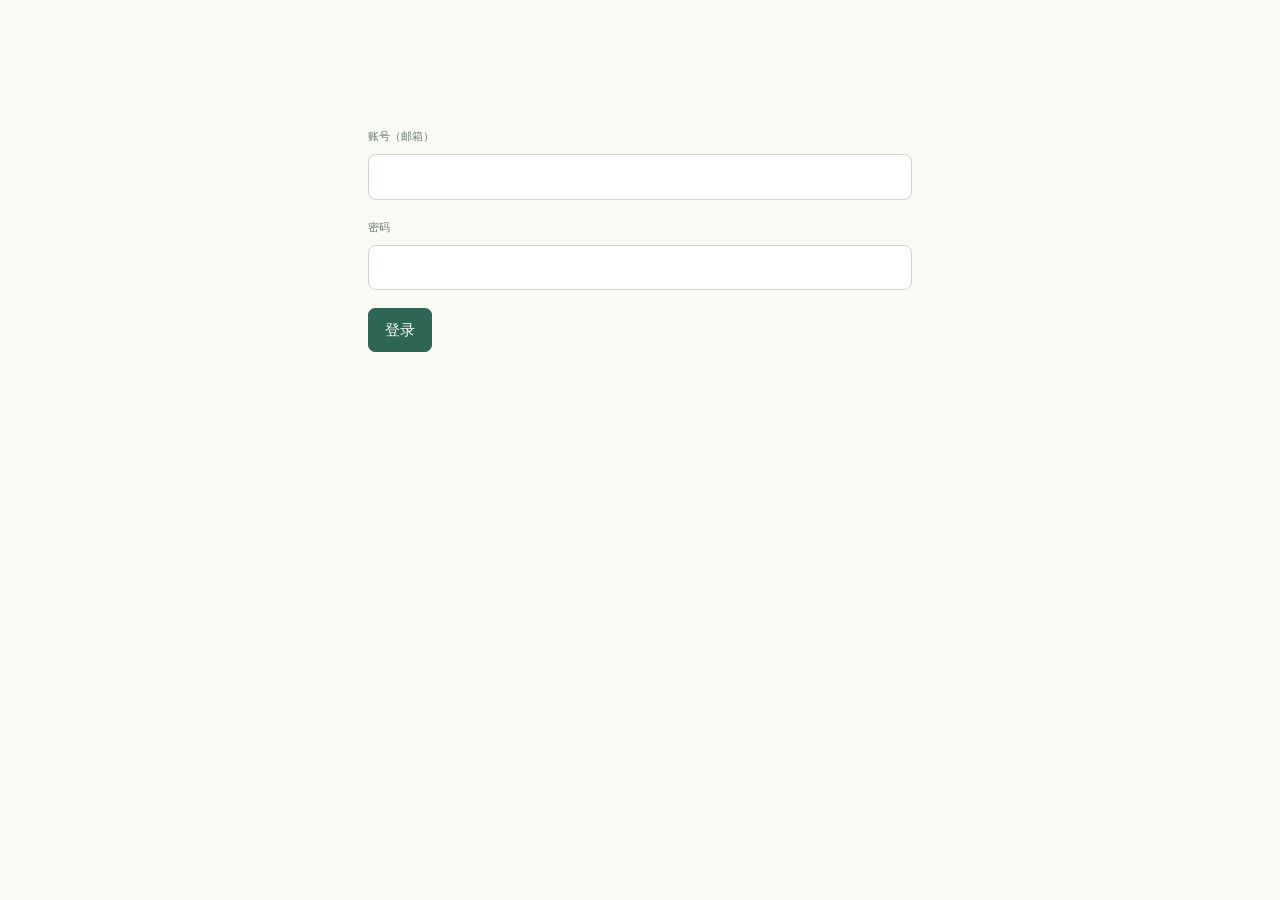
<file: index.html>
<!doctype html>
<html lang="zh-CN"><head><meta charset="utf-8"><meta name="viewport" content="width=device-width,initial-scale=1"><meta name="referrer" content="no-referrer"><title>Kiky 的私人学习室</title><link rel="stylesheet" href="learning/style.css?v=20261007-teacher-review2"><style>.login-wrap{max-width:600px;margin:9vh auto;padding:28px}.login-wrap h1{font-size:38px}.login-wrap label{display:block;margin:18px 0}.login-wrap input{display:block;width:100%;margin-top:8px;padding:12px;border:1px solid #ccd5ce;border-radius:8px;font:inherit}.owner-tools{padding:18px 28px;background:#fff;border-bottom:1px solid #d6ded7;display:flex;gap:12px;align-items:center;flex-wrap:wrap}.owner-tools details{flex:1}#notesPanel{padding:28px;max-width:1000px;margin:auto}#privateApp[hidden],#ownerBar[hidden],#loginPanel[hidden],#notesPanel[hidden]{display:none!important}</style><script src="learning/config.js?v=20261004-frameworks-v19" defer></script><script src="learning/subjective-merge.js?v=20261004-frameworks-v19" defer></script><script src="learning/english-groups.js?v=20261004-frameworks-v19" defer></script><script src="learning/english-study.js?v=20261005-subject-navigation-v21" defer></script><script src="learning/politics-catalog.js?v=20261005-reference-reading-v24" defer></script><script src="learning/politics-render.js?v=20261005-subjective-readable-v23" defer></script><script src="learning/politics-study.js?v=20261005-subjective-readable-v23" defer></script><script src="learning/subject-trend.js?v=20261005-subject-navigation-v21" defer></script><script src="learning/subject-room.js?v=20261007-teacher-review2" defer></script><script src="learning/subject-package.js?v=20261004-frameworks-v19" defer></script><script src="learning/sync.js?v=20261007-teacher-review2" defer></script><script src="learning/shell.js?v=20261007-teacher-review2" defer></script><script src="learning/manager.js?v=20261004-frameworks-v19" defer></script><script src="learning/teacher-interview.js?v=20261008-teacher-review31" defer></script><script src="learning/access.js?v=20261007-teacher-review2" defer></script></head>
<body><main class="login-wrap" id="loginPanel" data-private-login><form id="privateLogin"><label>账号（邮箱）<input id="ownerEmail" type="email" autocomplete="username" required></label><label>密码<input id="ownerPassword" type="password" autocomplete="current-password" required></label><button class="btn primary" type="submit" id="passwordLogin">登录</button></form><p id="accessMessage" role="status" aria-live="polite" hidden></p></main>
<div id="ownerBar" class="owner-tools" hidden><button class="save-badge" id="saveStatus" title="查看同步详情与处理冲突">仅本机保存</button><details id="accountMenu" class="account-menu"><summary>我的账号</summary><div class="account-actions"><button class="btn" id="accountBackup">备份与恢复 · 学习统计</button><button class="btn" id="logoutOwner">退出登录</button></div></details></div>
<div id="privateApp" hidden></div><main id="managePanel" hidden><header><div><p class="eyebrow">PRIVATE CONTENT</p><h1 id="managerTitle">题库与资料管理</h1></div></header><nav class="management-nav" aria-label="资料管理分区"><button class="btn" data-management-section="bank">题库版本与导入</button><button class="btn" data-management-section="notes">原始笔记</button><button class="btn" data-management-section="corrections">笔记修正</button><button class="btn" data-management-section="sources">权威来源</button></nav><section id="managerBankSection"><div id="managerVersionSection"></div><p class="notice">优先选择本科完整 ZIP。文件选择只在本机校验；点击标明科目的“导入”后才上传本人账户。</p><div id="contentImportCards" class="import-grid"></div><p class="fine">格式与 SHA256 校验用于识别文件，不代表内容全部核验正确。未审题仍保留待审状态。</p><div class="actions"><button class="btn primary" id="refreshPrivate" disabled>加载已导入内容</button></div><p id="importOverview" role="status" aria-live="polite"></p></section><section id="managerNotesSection" hidden></section><section id="managerSourcesSection" hidden></section><section id="managerStudySection" hidden></section></main><main id="notesPanel" hidden><h1>原始笔记</h1><p>原文保留笔记中的错误和断句，请结合修正与待核验提示阅读。</p><label>筛选原文<input type="search" id="noteSearch" placeholder="文件名、段落 ID、关键词"></label><button class="btn" id="loadNotes">读取本人笔记</button><button class="btn" id="loadDocuments">读取原始 Word 下载入口</button><div id="privateNotes"></div><div id="privateDocuments"></div></main></body></html>
</file>
<file: learning/style.css>
:root{--ink:#193b35;--muted:#677771;--line:#dfe6df;--paper:#fafaf5;--green:#2d6654;--accent:#e8bc65;--soft:#edf3ed}*{box-sizing:border-box}body{margin:0;background:var(--paper);color:var(--ink);font:15px/1.75 -apple-system,BlinkMacSystemFont,"PingFang SC","Microsoft YaHei",sans-serif}button,input,select{font:inherit}button,a,input,select,summary{outline-offset:4px}button{cursor:pointer}a{color:var(--green)}.shell{display:grid;grid-template-columns:252px minmax(0,1fr);min-height:100vh}aside{padding:35px 25px;background:#eef2e9;border-right:1px solid var(--line);display:flex;flex-direction:column;position:sticky;top:0;height:100vh}.brand{text-decoration:none;display:flex;align-items:center;gap:12px;font-weight:700;font-size:19px}.brand small{display:block;font-size:11px;letter-spacing:2px;font-weight:400;color:var(--muted)}.logo{border-radius:14px;background:var(--green);color:white;width:43px;height:43px;display:grid;place-items:center;font-size:24px}.build-tag{font-size:11px;color:#86652a;margin:24px 0 22px;background:#f4e9cf;border-radius:6px;padding:5px 9px}nav{display:grid;gap:6px}nav button{border:0;background:none;text-align:left;padding:11px 13px;border-radius:8px;color:var(--muted)}nav button span{float:right;font-size:11px;opacity:.5}nav button.active{background:var(--green);color:white}.aside-bottom{margin-top:auto;font-size:12px;color:var(--muted)}.aside-bottom a{display:block;margin-top:9px;text-decoration:none}main{padding:40px 5vw;max-width:1500px;width:100%}header{display:flex;justify-content:space-between;align-items:center;margin-bottom:24px}.eyebrow{font-size:10px;letter-spacing:2px;color:var(--muted);margin:0}h1{font-size:34px;letter-spacing:1px;margin:4px 0;font-weight:600}.save-badge{font-size:12px;border:1px solid var(--line);padding:6px 13px;border-radius:30px;background:white}.notice{background:#f5efdf;border-left:3px solid var(--accent);padding:12px 18px;font-size:13px;color:#7d6434;border-radius:0 8px 8px 0}.metrics{display:grid;grid-template-columns:repeat(4,1fr);gap:14px;margin:24px 0}.metric{border:1px solid var(--line);background:white;padding:15px 20px;border-radius:10px}.metric b{font-size:27px;font-weight:500;display:block}.metric span{font-size:12px;color:var(--muted)}.toolbar{display:flex;gap:12px;align-items:end;margin:26px 0}label{font-size:11px;color:var(--muted)}select,input{display:block;border:1px solid var(--line);background:white;border-radius:7px;padding:9px 12px;color:var(--ink);min-width:120px;max-width:100%}.search{flex:1}.search input{width:100%}.card{background:white;border:1px solid var(--line);border-radius:12px;padding:25px 28px;margin-bottom:18px}.card h2{font-size:20px;line-height:1.5;margin:10px 0 15px}.meta{display:flex;gap:8px;align-items:center;flex-wrap:wrap;font-size:11px;color:var(--muted)}.tag{padding:3px 9px;background:var(--soft);border-radius:5px}.pending{background:#f7edda;color:#8d682a}.verified{background:#e4f1e9;color:#326949}.prompt{white-space:pre-wrap;font-size:17px;line-height:1.9}.options{display:grid;gap:10px;margin:18px 0}.option{display:flex;gap:14px;text-align:left;border:1px solid var(--line);border-radius:8px;padding:12px 16px;background:#fcfcf9;color:var(--ink)}.option.selected{border-color:var(--green);background:#e9f3ed}.option.correct{border-color:#2e8263;background:#e5f3e9}.option.incorrect{border-color:#b67b62;background:#fbede6}.option b{font-weight:500;color:var(--muted)}.actions{display:flex;gap:10px;flex-wrap:wrap;margin-top:20px}.btn{border:1px solid var(--line);background:white;color:var(--green);border-radius:7px;padding:8px 16px}.btn.primary{background:var(--green);border-color:var(--green);color:white}.btn:disabled{opacity:.4;cursor:not-allowed}.answer{margin-top:20px;padding:20px;background:var(--soft);border-radius:8px}.answer h3{font-size:14px;margin:0 0 8px}.answer p{margin:7px 0;white-space:pre-wrap}.answer ul{padding-left:22px}.details{margin-top:18px;border-top:1px solid var(--line);padding-top:12px}summary{cursor:pointer;font-size:13px;color:var(--green)}.reference{font-size:12px;margin:12px 0;padding-left:12px;border-left:2px solid var(--line)}blockquote{margin:7px 0;color:var(--muted)}.reference a,.source-link{overflow-wrap:anywhere}.probability{display:grid;grid-template-columns:1fr 1fr;gap:12px;margin:18px 0}.probability>div{padding:15px;background:#f7f4eb;border-radius:8px;font-size:12px}.probability strong{display:block;font-size:23px;color:#796233}.fine{font-size:12px;color:var(--muted)}.empty{padding:55px 25px;border:1px dashed #ccd8cb;border-radius:12px;text-align:center;color:var(--muted)}.empty h2{color:var(--ink);font-size:20px}.findings{display:grid;grid-template-columns:repeat(2,1fr);gap:16px}.findings .card{margin:0}.annual{display:flex;gap:15px;padding:14px 0;border-bottom:1px solid var(--line)}.annual b{min-width:55px}.annual p{margin:0}.coverage-row{display:grid;grid-template-columns:1fr auto;gap:16px;align-items:center}.progress-track{height:5px;background:var(--line);border-radius:10px;overflow:hidden;margin-top:13px}.progress-track div{height:100%;background:var(--green)}.pagination{display:flex;align-items:center;justify-content:center;gap:20px;margin:28px 0}.visually-hidden{position:absolute;width:1px;height:1px;padding:0;overflow:hidden;clip:rect(0,0,0,0)}footer{font-size:11px;color:var(--muted);margin-top:40px;padding-top:20px;border-top:1px solid var(--line)}footer span{display:block;margin-top:4px}#toast{position:fixed;bottom:25px;left:50%;transform:translateX(-50%);background:var(--ink);color:white;padding:12px 22px;border-radius:9px;box-shadow:0 8px 30px #0002;z-index:3;max-width:90vw}pre{white-space:pre-wrap} @media(max-width:900px){.shell{grid-template-columns:minmax(0,1fr)}aside{position:static;height:auto;padding:18px 20px}.brand{font-size:17px}.build-tag{margin:12px 0}nav{display:flex;overflow-x:auto;gap:5px}nav button{white-space:nowrap;font-size:12px;padding:8px 10px}nav button span,.aside-bottom{display:none}main{padding:25px 20px}.metrics{gap:8px}.metric{padding:10px}.metric b{font-size:22px}.toolbar{flex-wrap:wrap}.search{flex-basis:100%}.card{padding:20px}.findings{grid-template-columns:1fr}h1{font-size:28px}.probability{grid-template-columns:1fr}header{gap:15px}.save-badge{white-space:nowrap;font-size:10px}}@media(prefers-reduced-motion:no-preference){button{transition:background .15s,border-color .15s}} 

aside,main,.card,.annual>div,.option{min-width:0}.option{overflow-wrap:anywhere}.option span{min-width:0}.reference,pre,.coverage-row{overflow-wrap:anywhere}

[hidden]{display:none!important}.import-grid{display:grid;grid-template-columns:repeat(3,minmax(0,1fr));gap:18px;margin:26px 0}.import-card{margin:0;overflow-wrap:anywhere}.import-card h2{margin-top:0}.import-card label{font-size:13px}.import-file-name{font-weight:600;min-height:1.8em}.import-card .actions{margin-top:16px}.import-status{padding:12px;border-radius:8px;background:var(--soft);min-height:3em}.import-status[data-state="error"]{background:#fbede6;color:#873d30}.import-status[data-state="success"]{background:#e5f3e9;color:#245f54}.import-status[data-state="waiting"]{background:#f7edda;color:#796233}.import-meta{font-size:12px;white-space:pre-line;color:var(--muted)}@media(max-width:1100px){.import-grid{grid-template-columns:1fr}}

.owner-tools .account-menu{flex:0 0 auto;margin-left:auto;position:relative}.account-actions{position:absolute;right:0;top:100%;z-index:4;min-width:260px;padding:16px;background:white;border:1px solid var(--line);box-shadow:0 8px 25px #193b3520;border-radius:10px;display:grid;gap:12px}.save-badge[data-state="error"]{color:#873d30;background:#fbede6}.save-badge[data-state="waiting"]{color:#796233;background:#f7edda}#managePanel,#notesPanel{max-width:none;margin:0}#noteSearch{width:100%;margin-bottom:16px}.import-card .btn{min-width:0}.import-card .actions{align-items:flex-start}@media(max-width:600px){.owner-tools{padding:12px 20px}.import-grid{gap:12px}.account-actions{min-width:230px}.save-badge{max-width:130px;overflow-wrap:anywhere;white-space:normal}#managePanel,#notesPanel{padding:25px 20px}}

.probability{grid-template-columns:1fr}#privateContentVersion,#privateReadStatus{overflow-wrap:anywhere}

.mnemonic-text{font-size:1.45rem;font-weight:700;line-height:1.7;overflow-wrap:anywhere;color:var(--green)}
.mnemonic-warning{background:#fff2dc;border:1px solid #d69c43;border-left:4px solid #aa670a;padding:14px;border-radius:8px;color:#67430c;overflow-wrap:anywhere}.mnemonic-warning p{margin:6px 0 0}.mnemonic-parts{margin:18px 0}.mnemonic-parts>div{display:grid;grid-template-columns:minmax(40px,90px) minmax(0,1fr);gap:14px;padding:9px 0;border-bottom:1px solid var(--line)}.mnemonic-parts dt{font-weight:700;overflow-wrap:anywhere}.mnemonic-parts dd{margin:0;overflow-wrap:anywhere}.mnemonic-card,.mnemonic-card a,.mnemonic-card blockquote{overflow-wrap:anywhere}.mnemonic-cautions{padding:12px;background:var(--paper);border-radius:8px}

/* V12 answer main text only: keep category boundaries and explicit line breaks. */
.answer-point-text{white-space:pre-wrap;overflow-wrap:anywhere}

.management-nav{display:flex;flex-wrap:wrap;gap:10px;margin:20px 0}.management-nav .active{background:var(--ink,#193b35);color:white}.version-hint{display:flex;align-items:center;gap:12px;flex-wrap:wrap;font-size:14px;padding:8px 0}.version-hint .btn{padding:6px 10px}#managerNotesSection #notesPanel{padding:0;max-width:none}#managerStudySection #studyMain{padding:0;max-width:none}#managerStudySection #metrics,#managerStudySection #studyMain>section.notice,#managerStudySection #studyMain>footer{display:none}#managerStudySection #studyMain>header h1{font-size:26px}#managePanel [hidden]{display:none!important}@media(max-width:600px){.management-nav{gap:8px}.management-nav .btn{flex:1 1 calc(50% - 8px);white-space:normal}#managerStudySection #studyMain,#managerNotesSection #notesPanel{padding:0}}

.v13-answer-point .answer-point-label,.v13-answer-point .answer-point-text,.v13-answer-point .answer-point-marks{display:block}.v13-answer-point .answer-point-text,.v13-outline li,.v13-cautions li,.v13-extension-content{white-space:pre-wrap;overflow-wrap:anywhere}.v13-answer-point .answer-point-marks{font-size:.82rem;color:var(--muted);margin-top:6px}.v13-cautions{padding:14px;border:1px solid #d7ad64;background:#fff9ed;border-radius:10px;margin:16px 0}.v13-extension{border-top:1px solid var(--line);padding:14px 0}.v13-point-evidence{margin:10px 0}.v13-point-evidence .reference{overflow-wrap:anywhere}

.question-number{max-width:100%;min-width:0;padding:4px 10px;border:1px solid var(--green);border-radius:6px;background:var(--soft);color:var(--ink);font-size:14px;font-weight:700;line-height:1.5;overflow-wrap:anywhere}

.subject-package-import{display:block}.subject-package-import>details{margin:22px 0;padding:16px;border:1px solid var(--line);border-radius:8px}.subject-package-import>details>summary{cursor:pointer;font-weight:600}#subjectPackageStatus{white-space:pre-line}

.single-card-nav{display:flex;gap:16px;align-items:center;justify-content:space-between;margin:16px 0;padding:14px;border:1px solid var(--line);border-radius:12px;background:var(--paper)}.single-card-nav>span{text-align:center;min-width:0;overflow-wrap:anywhere;font-weight:700}.single-card-nav small{display:block;font-weight:400;font-size:12px;margin-top:4px}.single-card-nav .btn{flex-shrink:0}.navigation-notice{padding:12px;border:1px solid #d7ad64;background:#fff9ed;border-radius:8px;overflow-wrap:anywhere}@media(max-width:600px){.single-card-nav{gap:8px;padding:10px}.single-card-nav .btn{padding:8px 10px}.single-card-nav small{font-size:11px}}

.coverage-status{border:1px solid var(--line);border-radius:10px;background:white;padding:14px 18px;margin:0 0 24px;overflow-wrap:anywhere;font-size:13px}.coverage-status p{margin:6px 0}.coverage-status details{margin-top:10px}.single-card-nav{margin-top:22px}#content h2[tabindex="-1"]:focus,#content .prompt[tabindex="-1"]:focus{outline:2px solid var(--green);outline-offset:5px}

.english-toolbar{display:flex;flex-wrap:wrap;gap:12px;margin:24px 0}.english-toolbar input{max-width:100%}.english-quick-nav{display:flex;flex-wrap:wrap;gap:8px;padding:12px 0;margin:12px 0;border-block:1px solid var(--line)}.english-quick-nav button{white-space:nowrap}.english-passage{font-size:17px;line-height:1.9;overflow-wrap:anywhere}.english-passage p{white-space:pre-wrap}.english-passage img{display:block;max-width:100%;height:auto}.english-passage figure{margin:16px 0}.english-question{border-top:1px solid var(--line);padding:24px 0;overflow-wrap:anywhere}.english-question h3{font-size:17px;white-space:pre-wrap}.english-question textarea{display:block;width:100%;margin-top:10px;border:1px solid var(--line);border-radius:8px;padding:12px;font:inherit}.english-question .option span{min-width:0;overflow-wrap:anywhere}.english-wrong{border-left:3px solid #b67b62;padding-left:14px}.english-material [tabindex="-1"]:focus{outline:2px solid var(--green);outline-offset:4px}@media(max-width:600px){.english-toolbar select{min-width:100px}.english-material{padding:20px 16px}.english-quick-nav{gap:7px}.english-quick-nav .btn{padding:8px 10px}.english-passage{font-size:16px}}

/* Owner-scoped subject rooms and independent empty states. */
.room-switch{width:100%;margin:12px 0}.room-subject-switch{display:flex;flex-wrap:wrap;gap:6px}.room-subject-switch button{border:1px solid var(--line);border-radius:8px;padding:8px 10px;background:white;color:var(--ink)}.room-subject-switch .active{background:var(--ink);color:white}.room-course-cards{display:grid;grid-template-columns:repeat(3,minmax(0,1fr));gap:18px}.room-course-cards>.card{margin:0;display:flex;flex-direction:column;gap:6px}.room-course-cards .actions{margin-top:auto}.room-question-toolbar{display:flex;flex-wrap:wrap;gap:14px;margin:18px 0}.room-question-toolbar label{flex:1 1 160px}.room-question-toolbar input,.room-question-toolbar select{width:100%;padding:10px;font:inherit;border:1px solid var(--line);border-radius:8px}.pre-line{white-space:pre-wrap;overflow-wrap:anywhere}#politicsContent textarea{display:block;width:100%;font:inherit;padding:12px;border:1px solid var(--line);border-radius:8px}.aside-bottom small{display:block}nav[aria-label="学习导航"]>div{display:contents}@media(max-width:1100px){.room-course-cards{grid-template-columns:1fr}.room-course-cards>.card{padding:22px}}@media(max-width:600px){.room-subject-switch button{flex:1}.room-course-cards .actions .btn{width:100%}.room-question-toolbar{gap:10px}#subjectHome,#subjectTools,#politicsStudyMain{padding:24px 20px}.room-switch{padding:10px}.room-course-cards{gap:14px}}

.shell[data-room-subject="politics"] #privateContentVersion,.shell[data-room-subject="english"] #privateContentVersion,.shell[data-room-subject="politics"] #privateReadStatus,.shell[data-room-subject="english"] #privateReadStatus,.shell[data-room-subject="politics"] #privateVersionHint,.shell[data-room-subject="english"] #privateVersionHint{display:none!important}

/* Private politics source metadata must wrap within the mobile viewport. */
#politicsContent,#privateNotes{overflow-wrap:anywhere}#politicsContent .card>h2,#privateNotes .card>p{white-space:pre-wrap}

#managerSourcesSection,#politicsReferenceToolbar{overflow-wrap:anywhere}#politicsContent .reference,#politicsContent .pre-line{white-space:pre-wrap}

/* Match psychology subjective .prompt typography; keep titles separate from materials. */
#politicsContent .politics-material,#politicsContent .politics-subquestions{font-size:17px;font-weight:400;line-height:1.9;white-space:normal}
#politicsContent .politics-material p,#politicsContent .politics-subquestions p{margin:1em 0}
#politicsContent .politics-question-title{font-size:20px;font-weight:600;line-height:1.5;white-space:normal}
#politicsContent .politics-readable-answer p{white-space:normal}
#politicsContent .politics-readable-answer{line-height:1.9}
#politicsContent .politics-readable-answer h3{font-size:17px;margin:20px 0 10px}
#politicsContent .politics-readable-answer h4{font-size:15px;font-weight:600;margin:14px 0 6px}
#politicsContent .politics-subanswer,#politicsContent .politics-variant,#politicsContent .politics-dispute{margin-top:20px;padding-top:12px;border-top:1px solid var(--line)}
#politicsContent .politics-subquestion-number{font-weight:500}

/* Interview pages use flowing controls so the next page never covers long scripts. */
.ti-main{min-width:0}.ti-nav{display:flex;flex-wrap:wrap;gap:8px;margin:24px 0}.ti-nav .btn{transition:none}.ti-nav .active{background:var(--green);color:white}.ti-main .ti-toolbar{margin:20px 0;flex-wrap:wrap}.ti-main .ti-prose{font-size:16px;line-height:1.9;overflow-wrap:anywhere}.ti-prose p{white-space:pre-wrap;margin:10px 0}.ti-prose li{margin:8px 0}.ti-prose ul{padding-left:24px}.ti-detail{border-top:1px solid var(--line);margin-top:20px;padding-top:14px}.ti-detail>summary{font-size:16px;font-weight:600;line-height:1.7}.ti-fields{margin:10px 0}.ti-fields>div{padding:9px 0;border-bottom:1px solid var(--line)}.ti-fields dt{font-size:14px;font-weight:600;color:var(--green)}.ti-fields dd{margin:0}.ti-fields dd p:first-child{margin-top:5px}.ti-forecast{margin:20px 0;background:#f7f4eb;border-radius:8px;padding:16px}.ti-forecast p{margin:7px 0;overflow-wrap:anywhere}.ti-reference{margin-top:14px}.ti-tree{list-style:none;padding:0}.ti-tree ul{list-style:none;margin:12px 0 12px 12px;padding-left:16px;border-left:2px solid var(--line)}.ti-tree-node{margin:12px 0;background:white;border:1px solid var(--line);border-radius:10px;padding:14px 18px}.ti-tree-node>summary{font-size:18px;font-weight:600;line-height:1.7}.ti-tree-leaf{padding:12px 0}.ti-tree-leaf h3{font-size:16px;margin:8px 0}.ti-frequency-count{display:flex;gap:18px;flex-wrap:wrap;font-weight:600}.ti-draft-label{display:block;font-size:14px;line-height:1.8}.ti-draft-label textarea{display:block;width:100%;font:inherit;color:var(--ink);padding:12px;margin-top:10px;border:1px solid var(--line);border-radius:8px;resize:vertical}.ti-pagination{position:static;padding-bottom:24px}.ti-error{border-color:#b67b62;color:#873d30}.ti-source{overflow-wrap:anywhere}.ti-question{scroll-margin-top:20px}.ti-main button{line-height:1.6}.ti-main #tiImportStatus{white-space:pre-wrap;overflow-wrap:anywhere}@media(max-width:600px){.ti-nav{gap:8px;overflow:visible}.ti-nav .btn{flex:1 1 calc(50% - 8px);white-space:normal;padding:8px}.ti-main .ti-prose{font-size:16px;line-height:1.9}.ti-tree ul{margin-left:0;padding-left:10px}.ti-tree-node{padding:12px}.ti-tree-node>summary{font-size:17px}.ti-detail>summary{font-size:16px}.ti-main .card{padding:18px}.ti-pagination{gap:12px}.ti-pagination .btn{padding:8px 12px}.ti-main .actions .btn{white-space:normal}}

/* Preserve the full reading width at every depth in the mobile interview tree. */
@media(max-width:600px){.ti-main .ti-tree ul{margin:10px 0;padding-left:0;border-left:0}.ti-main .ti-tree .ti-tree-node{padding:10px 0;border:0;background:transparent;border-radius:0}.ti-main .ti-tree>li>.ti-tree-node{padding:12px;border:1px solid var(--line);background:white;border-radius:10px}.ti-main .ti-tree-leaf{border-top:1px solid var(--line);margin-top:12px}}
</file>
